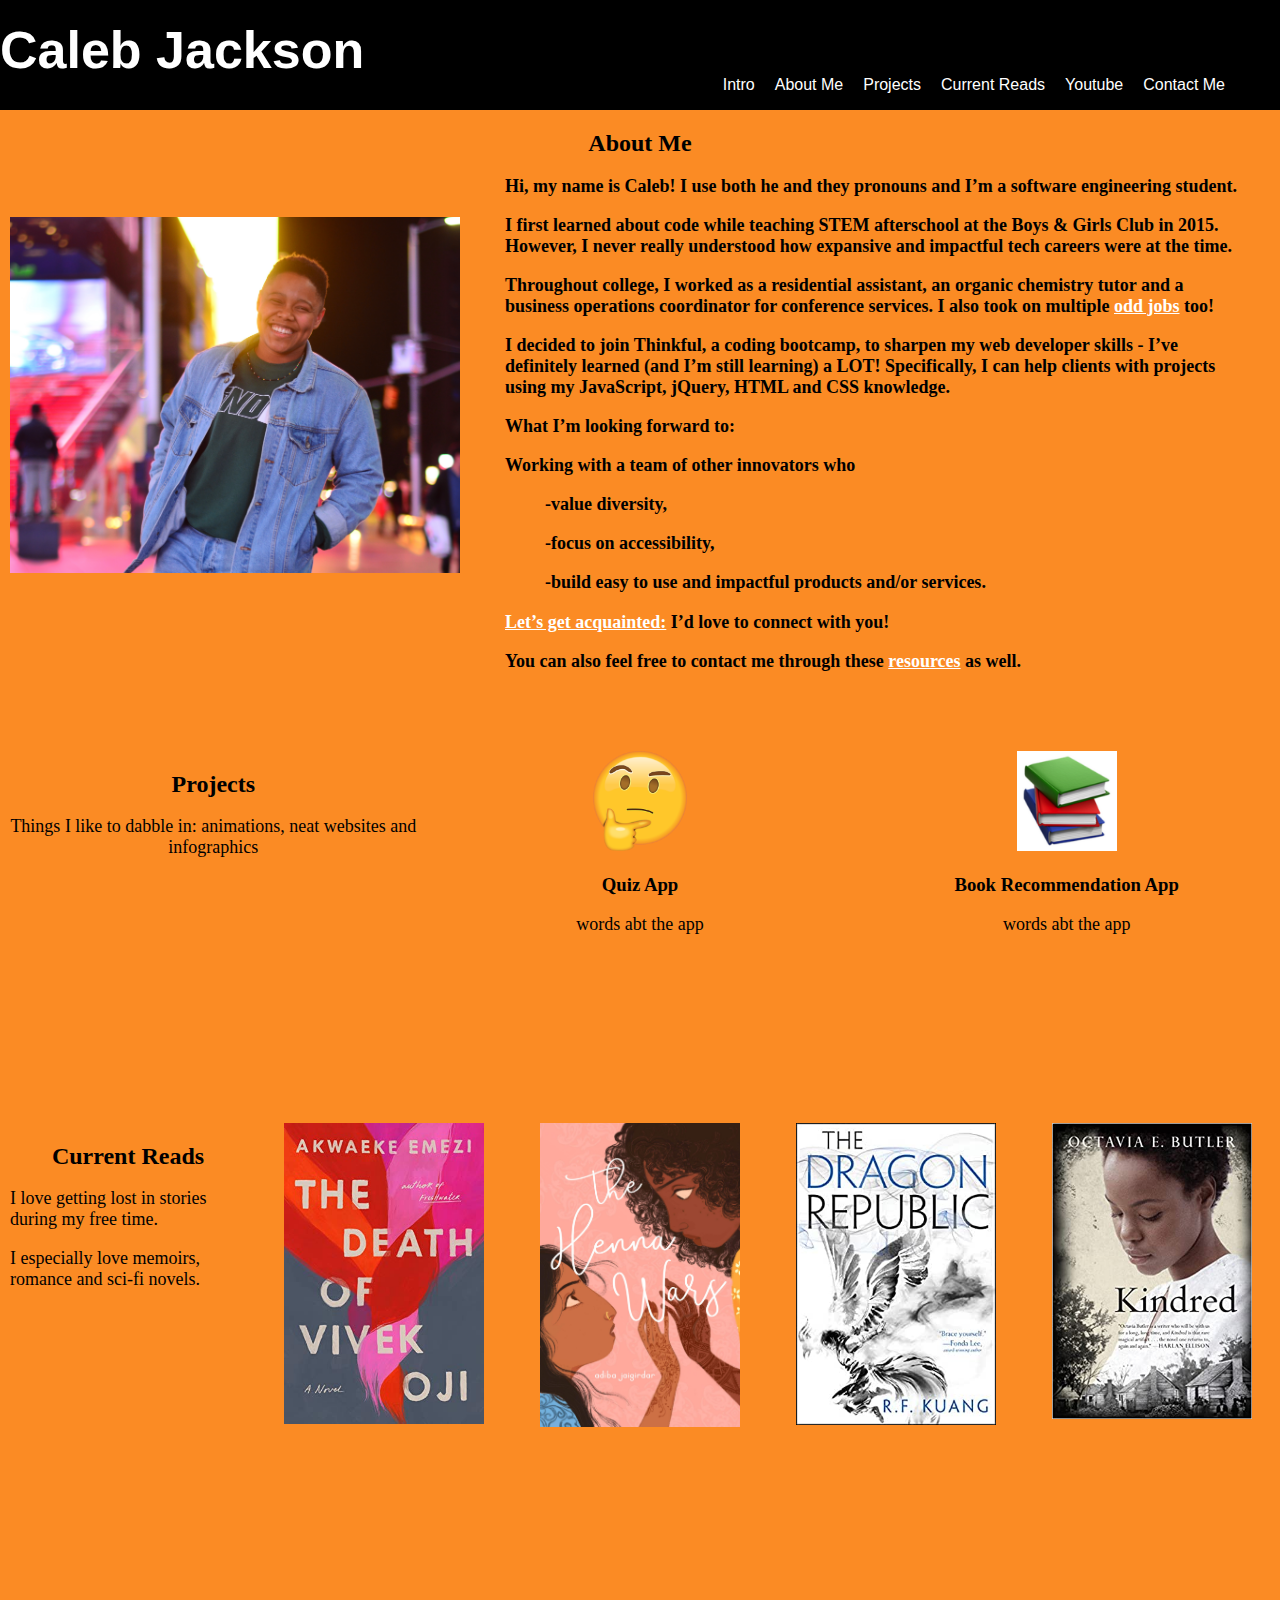
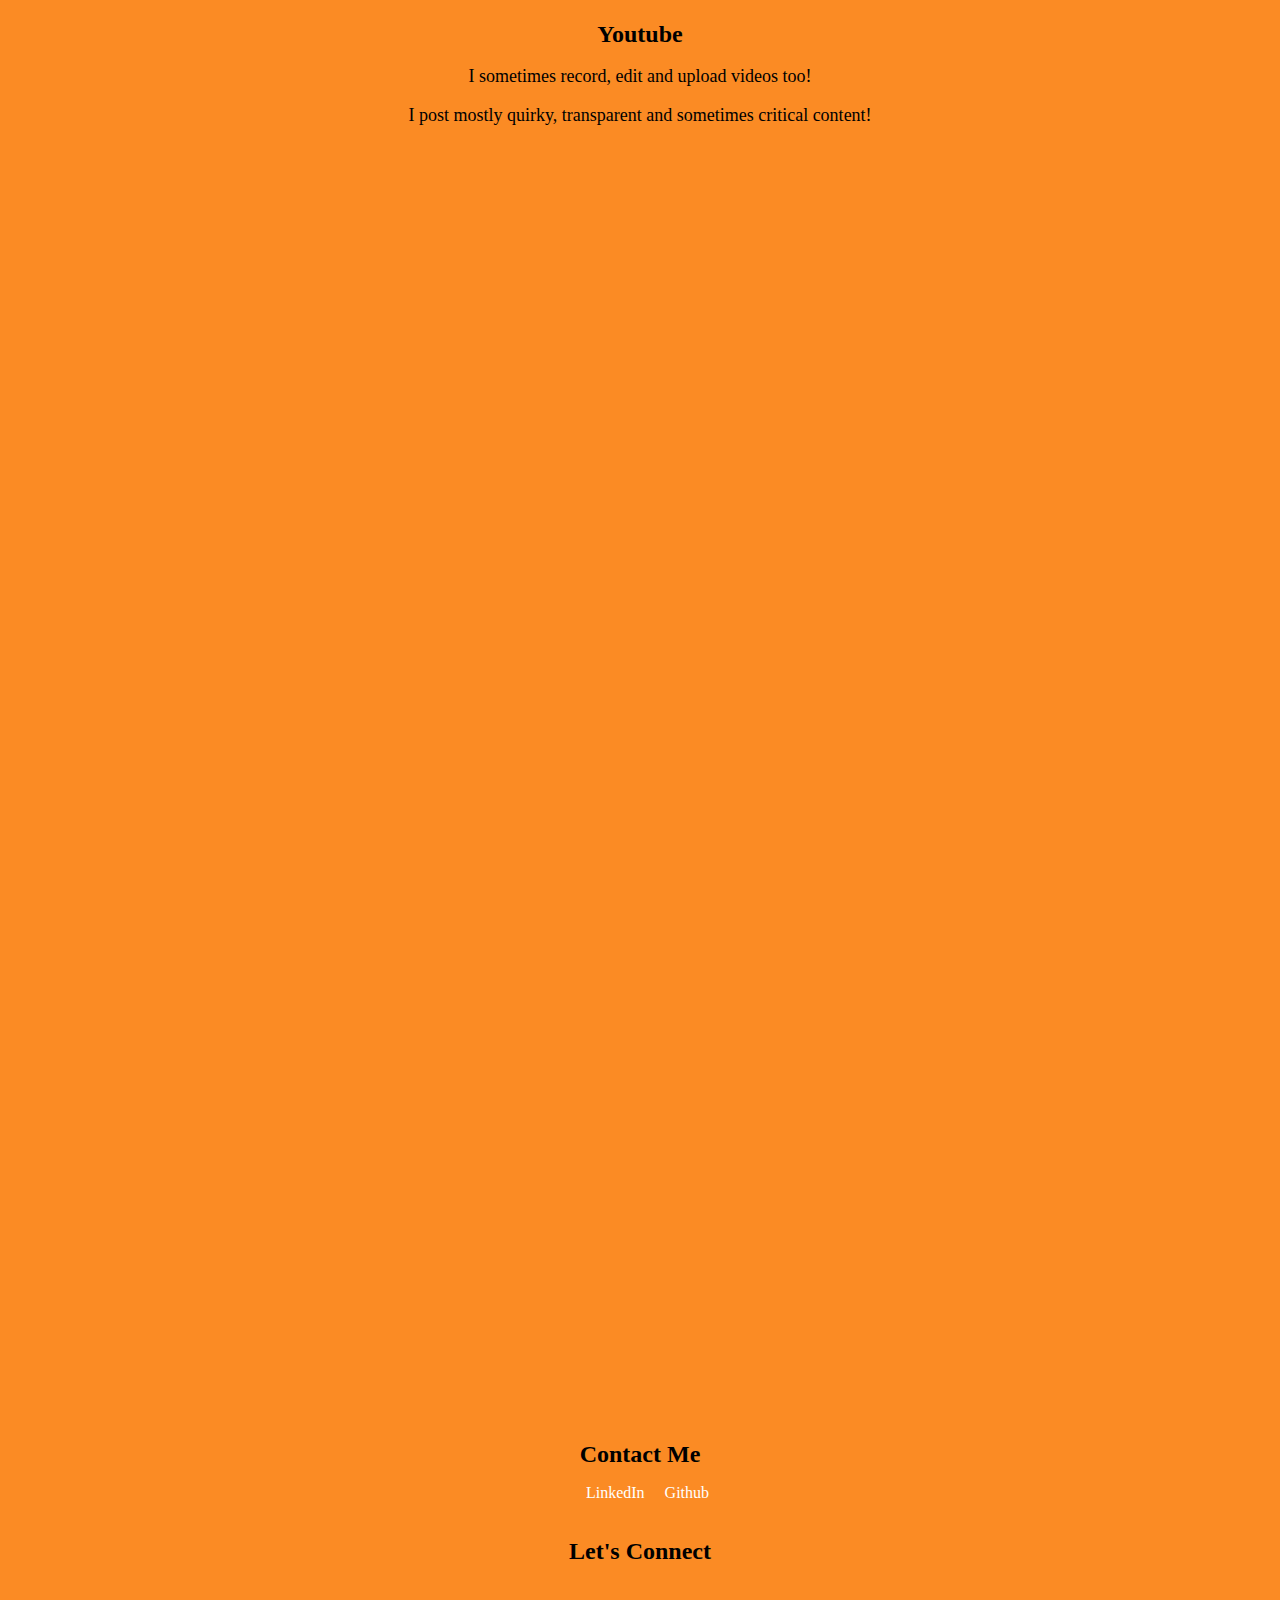
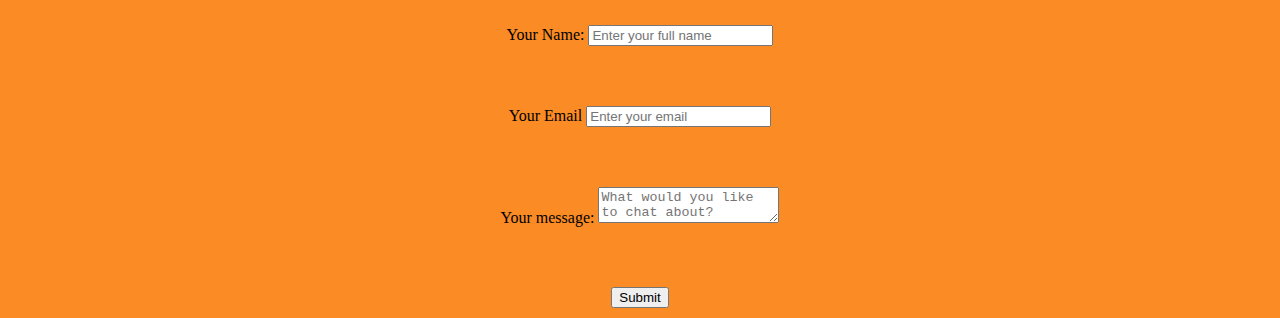
<file: index.html>
<!DOCTYPE html>
<html lang="en">

<head>
    <meta charset="UTF-8">
    <meta name="viewport" content="width=device-width, initial-scale=1.0">
    <title>myPortfolio2</title>
    <link href="style.css" rel="stylesheet" type="text/css" />
</head>

<body>
    <!--Header and Nav-->
    <header>
        <div class="title">
            <h1>Caleb Jackson</h1>
        </div>

        <nav>

            <ul id="menu">
                <li><a href="main.html">Intro</Menu></a></li>
                <li><a href="#about me">About Me</Menu></a></li>
                <li><a href="#projects">Projects</a></li>
                <li><a href="#current reads">Current Reads</a></li>
                <li><a href="#youtube">Youtube</a></li>
                <li><a href="#contact me">Contact Me</a></li>
            </ul>

        </nav>
    </header>
    <!-- main -->
    <main>
        <section id="about me">
            <h2>About Me</h2>
            <!-- Group 1 with 2 items -->
            <div class="group1">
                <!-- item #1 -->
                <div class="item">

                    <img src="Pictures/profilePicCopy.jpg" width="450" alt="Caleb's profile picture.">
                </div>
                <!-- item #2 -->
                <div class="item-double">
                    <h3>
                        <p>Hi, my name is Caleb! I use both he and they pronouns and I’m a software engineering student.
                        </p>
                        <p>I first learned about code while teaching STEM afterschool at the Boys & Girls Club in 2015.
                            However, I never really understood how expansive and impactful tech careers were at the
                            time.</p>
                        <p>Throughout college, I worked as a residential assistant, an organic chemistry tutor and a
                            business operations coordinator for conference services. I also took on multiple <a href="https://youtu.be/VC73oMLIWhI" target="_blank">odd jobs</a>
                            too!</p>
                        <p>I decided to join Thinkful, a coding bootcamp, to sharpen my web developer skills - I’ve
                            definitely learned (and I’m still learning) a LOT! Specifically, I can help clients with projects using my JavaScript, jQuery, HTML and CSS knowledge. </p>
                        <p>What I’m looking forward to: </p>
                        <p>Working with a team of other innovators who</p>
                        <!-- organized list of values -->
                        <ol>
                            <p>-value diversity,</p>
                            <p>-focus on accessibility,</p>
                            <p>-build easy to use and impactful products and/or services.</p>
                        </ol>
                        <p><a href="#contact me">Let’s get acquainted:</a> I’d love to connect with you! </p>
                        <p>You can also feel free to contact me through these <a href="#contact me">resources</a> 
                            as well. </p>
                    </h3>

                </div>


            </div>

        </section>

        <!-- new section -->
        <section id="projects">
            <!-- Group 2 with 3 items -->
            <div class="group2">
                <!-- item 1 -->
                <div class="item">
                    <h2>Projects</h2>
                    <p>Things I like to dabble in: animations, neat websites and infographics</p>
                </div>

                <!-- item 2 -->
                <div class="item">
                    <!--insert image here-->
                    <img src="Pictures/thinkingEmoji.png" width="100" alt="Thinking face emoji">

                    <h3>Quiz App</h3>
                    <p>words abt the app</p>

                </div>
                <!-- item 3 -->
                <div class="item">
                    <!--insert image here-->
                    <img src="Pictures/booksEmoji.png" width="100" alt="Book Emoji">
                    <h3>Book Recommendation App</h3>
                    <p>words abt the app</p>
                </div>

            </div>

        </section>

        <section id="current reads">
            <!-- Group 3 with 5 itens -->
            <div class="group3">
                <!-- item 1 -->
                <div class="item">
                    <h2>Current Reads</h2>
                    <p>I love getting lost in stories during my free time.</p>
                    <p>I especially love memoirs, romance and sci-fi novels.</p>
                </div>

                <!-- item 2 -->
                <div class="item">
                    <!--insert tdovo image here-->
                    <img src="Pictures/tdovo.jpg" width="200"
                        alt="The Death of Vivek Oji by Akawaeke Emezi book cover.">
                </div>

                <!-- item 3 -->
                <div class="item">
                    <!--insert thw image here-->
                    <img src="Pictures/thw.jpg" width="200"
                        alt="Book cover of The Henna Wars by Adiba Jaigirdar book cover.">
                </div>

                <!-- item 4 -->
                <div class="item">
                    <!--insert tdr image here-->
                    <img src="Pictures/tdr.jpg" width="200" alt="The Dragon Republic by R.F. Kuang book cover.">

                </div>

                <!-- item 5 -->
                <div class="item">
                    <!--insert kin image here-->
                    <img src="Pictures/kin.jpg" width="200" alt="Kindred by Octavia Butler book cover.">
                </div>
            </div>
        </section>

        <section id="youtube">
            <!-- Group 3 with 4 itens -->
            <div class="group4">
                <!-- item 1 -->
                <div class="item">
                    <h2>Youtube</h2>
                    <p> I sometimes record, edit and upload videos too!</p>
                    <p>I post mostly quirky, transparent and sometimes critical content!</p>
                </div>

                <!-- item 2 -->
                <div class="item">
                    <iframe width="560" height="315" src="https://www.youtube.com/embed/Ae1RNWw2mIU" frameborder="0" allow="accelerometer; autoplay; encrypted-media; gyroscope; picture-in-picture" allowfullscreen></iframe>
                </div>

                <!-- item 3 -->
                <div class="item">
                    <iframe width="560" height="315" src="https://www.youtube.com/embed/D0CUOfGyMXA" frameborder="0" allow="accelerometer; autoplay; encrypted-media; gyroscope; picture-in-picture" allowfullscreen></iframe>
                </div>


                <!-- item 4 -->
                <div class="item">
                    <iframe width="560" height="315" src="https://www.youtube.com/embed/VC73oMLIWhI" frameborder="0" allow="accelerometer; autoplay; encrypted-media; gyroscope; picture-in-picture" allowfullscreen></iframe>
                </div>

            </div>
        </section>
        <section id="contact me">
            <h2>Contact Me</h2>

            <ul>
                <li><a href="https://www.linkedin.com/in/caleb-jackson-cabe/"target=”_blank”>LinkedIn</a></li>
                <li><a href="https://github.com/cabejackson"target=”_blank”>Github</a></li>
            </ul>


            <!-- Group 5 with 4 itens -->
            <h2>Let's Connect</h2>
            <div class="group5">
                <!-- Let's Connect Form -->
                
                <form action="https://formspree.io/xknqykzd" method="post">
                    <!-- add the input elements here -->
                    <!-- item 1 -->
                    <div class="item">
                        <label for="username">Your Name:</label>
                        <input id="username" type="text" name="name" placeholder="Enter your full name">
                    </div>
                    <!-- item 2 -->

                    <div class="item">
                        <label for="email address">Your Email</label>
                        <input id="email address" type="text" name="email" placeholder="Enter your email">
                    </div>

                    <!-- item 3 -->

                    <div class="item">
                        <label for="form-message">Your message:</label>
                        <textarea id="form-message" name="message" placeholder="What would you like to chat about?"></textarea>
                    </div>

                    <!-- item 4 -->
                    <div class="item">
                        <button type="submit">Submit</button>
                    </div>
                </form>
            </div>
        </section>
    </main>
</body>

</html>
</file>
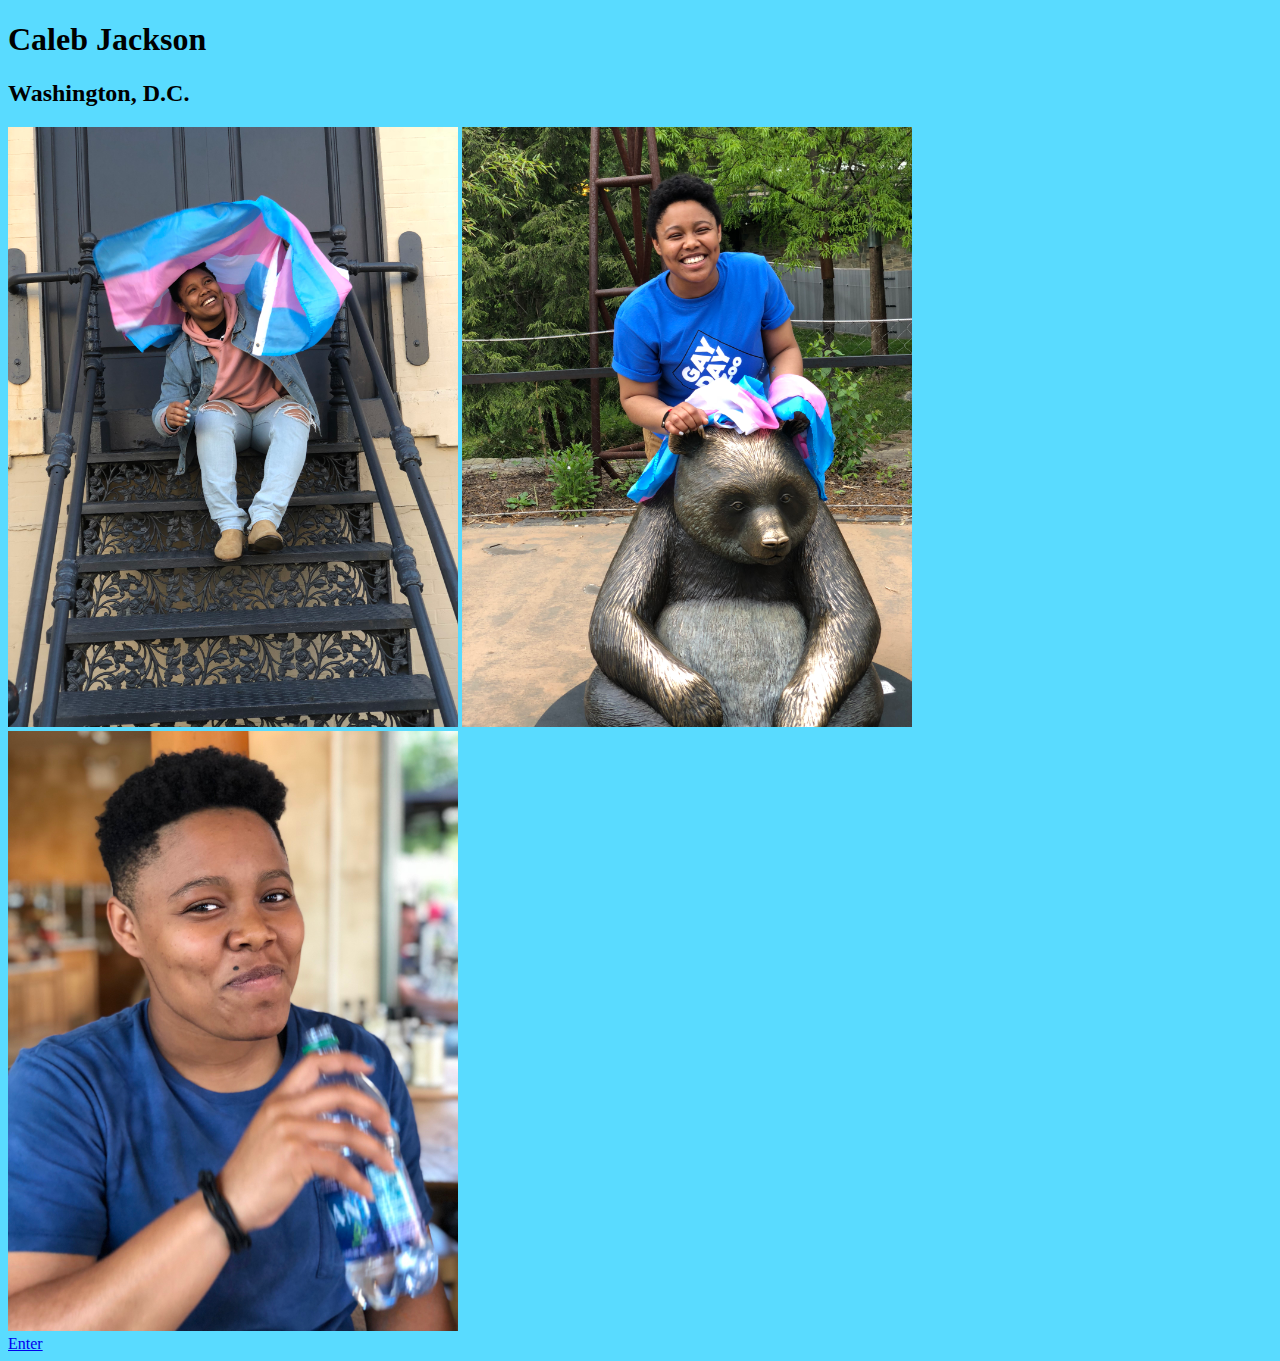
<file: main.html>
<!DOCTYPE html>
<html lang="en">

<head>
    <meta charset="UTF-8">
    <meta name="viewport" content="width=device-width, initial-scale=1.0">
    <link rel="stylesheet" type="text/css" href="styleMain.css">
    <title>main page</title>
</head>

<body>
    <div class="title">
        <h1>Caleb Jackson</h1>
        <h2>Washington, D.C.</h2>
    </div>
    <div class="group">
        <div class="item">
            <img src="Pictures/sittingRight.jpeg" width="450" alt="Thinking face emoji">
            <img src="Pictures/pandaMiddle.jpeg" width="450" alt="Thinking face emoji">
            <img src="Pictures/waterLeft.jpeg" width="450" alt="Thinking face emoji">
        </div>
        <div class="item">
            <a href="index.html" title= "Learn more about me">Enter</a>
        </div>
    </div>
    
</body>

</html>
</file>
<file: style.css>
header{
    text-align: center;
    background-color: #000000;
    font-family: -apple-system, BlinkMacSystemFont, 'Segoe UI', Roboto, Oxygen, Ubuntu, Cantarell, 'Open Sans', 'Helvetica Neue', sans-serif;
}

header h1{
    /* centers text */
    text-align: center; 
    /* text font */
    font-family: sans-serif;
    /* text size */
    font-size: 52px;
    /* sets text color to white */
    color: #ffffff;
    /* removes margin spacing around h1 element */
    margin: 0px;
    /* pushes the text 20pixles down from the top */
    padding-top: 20px;
}

header nav{
    /* changed to flex bc default is block */
    display: flex;
    /* used to center elements defined as 'display: flex' */
    justify-content: center;
}

header nav ul{
    /* changed to flex bc default is block */
    display: flex;
    /* removes default bullet points */
    list-style: none;
    /* removes the default padding to the left  */
    padding-left: 0;
}

header nav ul li a{
    /* changed to flex bc default is block */
    display: flex;
    /* removes defualt underline from link */
    text-decoration: none;
    /* color of link: white */
    color: #ffffff;
    /* makes gap between links */
    margin: 0 20px 0 0;
    /* pushes links down by 50pixles */
    padding-top: 50px;
}

header nav ul li:last-child a{
    /* removes the margin to the right of the last
    anchor tag so that nav appears centered  */
    margin-right: 0;
} 
h2{
    text-align: center;
    margin:0;
    padding-top: 20px;
}


ul{
    /* changed to flex bc default is block */
    display: flex;
    /* removes default bullet points */
    list-style: none;
    /* removes the default padding to the left  */
    padding-right: 5px;
    /* text-align: center; 
    why does justify content work? */
    justify-content: center;  

}


ul li{
    display: flex;
    text-align: center;
}

ul li a{
    /* changed to flex bc default is block */
    display: flex;
    /* removes defualt underline from link */
    text-decoration: none;
    /* color of link: white */
    color: #ffffff;
    /* makes gap between links */
    margin: 0 20px 0 0;
    text-align: center;
}

body{
    background-color: #fb8b24;
    margin: 0;
}


p{
    color: black;
    font-family:Georgia, 'Times New Roman', Times, serif;
    font-size: 18px;
    text-align: left;
}

.group1{
    display:flex;
    /* flex-direction: co; */
    padding-right: 0px;
}

.group1 h2{
    columns: #000000;
    font-family: 'Franklin Gothic Medium', 'Arial Narrow', Arial, sans-serif;
    font-size: 25px;
    text-align: right;
}

.group1 p{
    color: black;
    font-family:Georgia, 'Times New Roman', Times, serif;
    font-size: 18px;
    text-align: left;
    padding: 0 35px;
}

.group1 p a{
    color: #ffffff
}

.group2{
    display:flex;
    flex-direction: column;
    padding-right: 0;
}


.group2 p{
    text-align: center;   
}

.group3{
    display:flex;
    flex-direction: column;
    padding-right: 0px;
}

.group4{
    display:flex;
    flex-direction: column;
    padding-right: 0px;
}

.group5{
    display:flex;
    flex-direction: column;
    justify-content: center;
    /* padding-left: 50px; */
}

.item{
    flex: 10px;
    margin: 10px;
    text-align: center;
    padding-top: 50px;

}



@media all and (min-width: 600px){
    header{
        /* Change the default setting from block to flex */
        display: flex;
        
        /* flex-direction: row; -- not needed*/

        /* Push the items (the title and nav) to 
        the far sides of the browser 
        with space between them. */
        justify-content: space-between;
    }
    h1{
        /* font-family: -apple-system, BlinkMacSystemFont, 'Segoe UI', Roboto, Oxygen, Ubuntu, Cantarell, 'Open Sans', 'Helvetica Neue', sans-serif; */
        font-size: 48px;
        color: #ffffff;
        /* Sets 14 pixels of margin above & below the h1 and set 
        0 pixels to the left & right */
        margin: 14px 0;
        /* Remove or set 0 pixels of padding above the h1. */
        padding-top: 0;
    }

    header nav{
        /* Push down the navigation container 10 pixels to make it present a little better visually within the space. */
        margin-top: 10px;
        
    }
    header nav ul li:last-child a{
        /* removes the margin to the right of the last
        anchor tag so that nav appears centered  */
        margin-right: 50px;
    } 
    header nav ul li a:hover{
        /* changes links to grey color when hovering */
        color: #bdbdbd;
    }

    .group1{
        flex-direction: row;
        margin-bottom: 0;
        /* justify-content: center; */
    }
    .group1 p{
        flex-direction: row-reverse;
    }

    .group2{
        flex-direction: row;
        margin-bottom: 100px;
    }
    .group3{
        flex-direction: row;
        margin-bottom: 100px;
    }
    .group4{
        flex-direction: column;
        margin-bottom: 100px;
    }
    .group4 p{
        flex-direction: column;
        text-align: center;
    }
    .group5{
        flex-direction: row;
        margin-bottom: 0px;
    }
    
}
</file>
<file: styleMain.css>
body{
    background-color:#59dbff;
    /* background-color: #dee8f7; */
}
</file>
